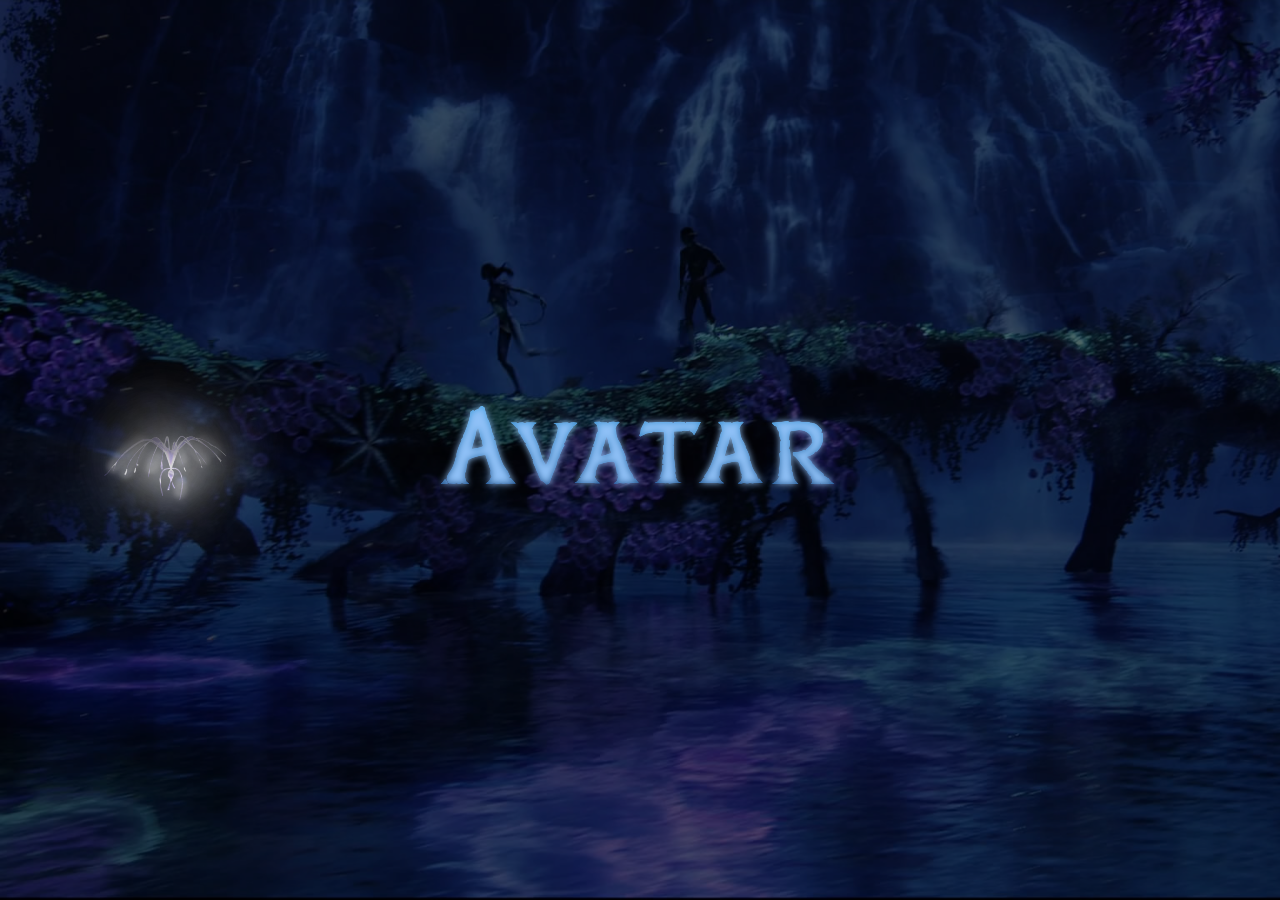
<file: index.html>
<!DOCTYPE html>
<html lang="en">

<head>
    <meta charset="UTF-8">
    <meta http-equiv="X-UA-Compatible" content="IE=edge">
    <meta name="viewport" content="width=device-width, initial-scale=1.0">
    <title>AvatarSite</title>
    <link rel="stylesheet" href="./style.css">
    <link rel="stylesheet" href="https://cdn.jsdelivr.net/npm/swiper@8/swiper-bundle.min.css" />
    <link rel="icon" href="./img/results/icon/3397485.png" >
    <script src="./libs/swiper/swiper-bundle.min.js" defer></script>
    <script src="./libs/particles/particles.js" defer></script>
</head>

<body>

    <div class="menu">
        <div class="container">
            <div class="back">
                <div class="main">
                    <div class="title-avatar">
                        Avatar
                        <div class="t-av">
                            Avatar
                        </div>
                    </div>
                </div>
            </div>
            <img class="spirit" src="./img2/2.png" alt="spirit">
        </div>
    </div>
    <h2 class="scroll-title">scroll through</h2>

    <div class="swiper slider">
        <div class="swiper-wrapper slider_wraper">
            <div class="swiper-slide slider__item">
                <div class="slider_layer" data-swiper-parallax="45%" style="background-image: url('./img/results/1/orig.jpg');">
                </div>
                <canvas class="particles slider_layer" data-swiper-parallax="40%" data-color="#BE9164"></canvas>              
                <div class="slider_layer" data-swiper-parallax="30%" style="background-image: url('./img/results/1/orig.png');">
                </div>
                <canvas class="particles slider_layer" data-swiper-parallax="20%" data-color="#BE9164"></canvas>    
            </div>

            <div class="swiper-slide slider__item">
                <div class="slider_layer" data-swiper-parallax="50%" style="background-image: url('./img/results/4/4.jpg');">
                </div>
                <canvas class="particles slider_layer" data-swiper-parallax="30%" data-color="#FF96F4"></canvas>
                <div class="slider_layer" data-swiper-parallax="35%" style="background-image: url('./img/results/4/3.png');">
                </div>
                <div class="slider_layer" data-swiper-parallax="25%" style="background-image: url('./img/results/4/2.png');">
                </div>
                <canvas class="particles slider_layer" data-swiper-parallax="20%" data-color="#FF96F4"></canvas>
                <div class="slider_layer" data-swiper-parallax="15%" style="background-image: url('./img/results/4/1.png');">
                </div>
            </div>
            <div class="swiper-slide slider__item">
                <div class="slider_layer" data-swiper-parallax="50%" style="background-image: url('./img/results/3/4.jpg');">
                </div>
                <canvas class="particles slider_layer" data-swiper-parallax="45%" data-color="#C2F1BE"></canvas>
                <div class="slider_layer" data-swiper-parallax="40%" style="background-image: url('./img/results/3/3.png');">
                </div>
                <div class="slider_layer" data-swiper-parallax="30%" style="background-image: url('./img/results/3/2.png');">
                </div>
                <canvas class="particles slider_layer" data-swiper-parallax="25%" data-color="#C2F1BE"></canvas>
                <div class="slider_layer" data-swiper-parallax="20%" style="background-image: url('./img/results/3/1.png');">
                </div>
            </div>
            <div class="swiper-slide slider__item">
                <div class="slider_layer" data-swiper-parallax="18%" style="background-image: url('./img/results/2/4.jpg');">
                </div>
                <canvas class="particles slider_layer" data-swiper-parallax="20%" data-color="#FF96F4"></canvas>
                <div class="slider_layer" data-swiper-parallax="22%" style="background-image: url('./img/results/2/3.png');">
                </div>
                <canvas class="particles slider_layer" data-swiper-parallax="25%" data-color="#FF96F4"></canvas>
                <div class="slider_layer" data-swiper-parallax="25%" style="background-image: url('./img/results/2/2.png');">
                </div>
                <div class="slider_layer" data-swiper-parallax="27%" style="background-image: url('./img/results/2/1.png');">
                </div>
            </div>

        </div>
    </div>
    <script src="./app.js" defer></script>
</body>

</html>
</file>
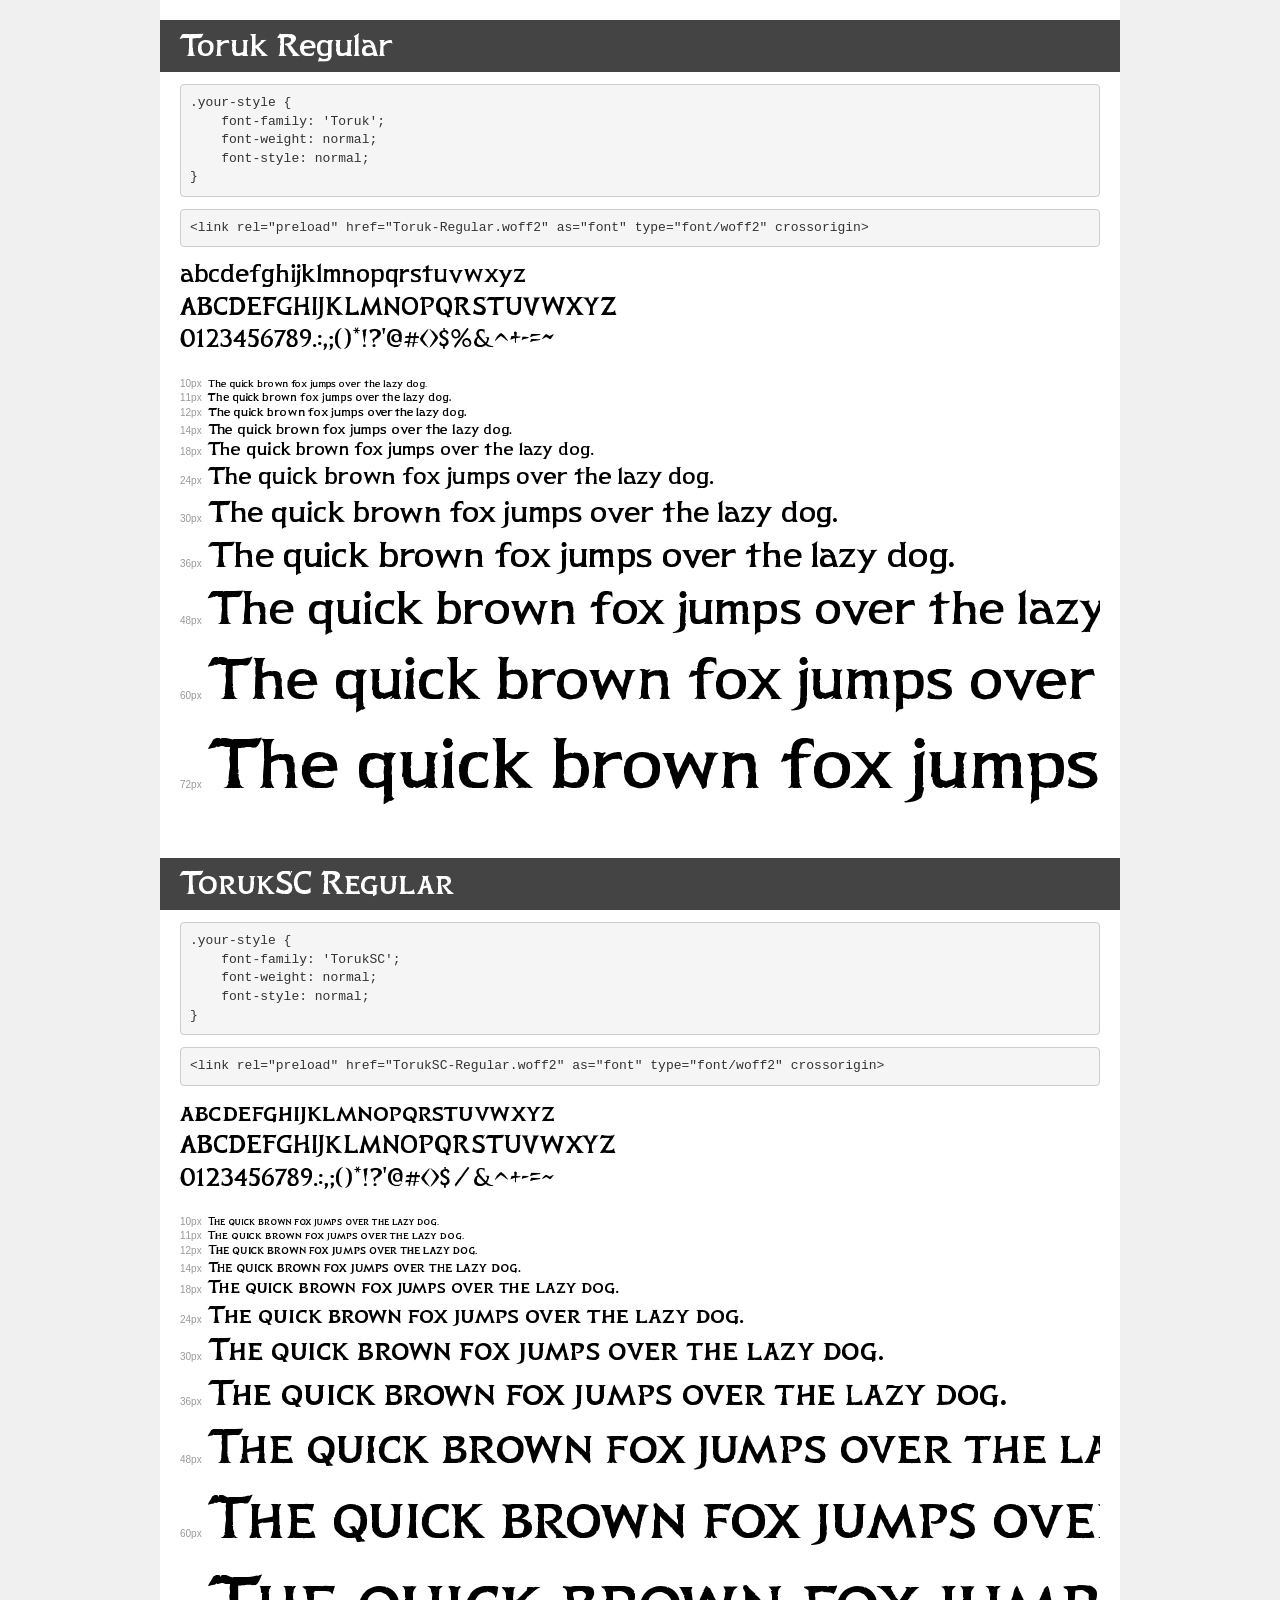
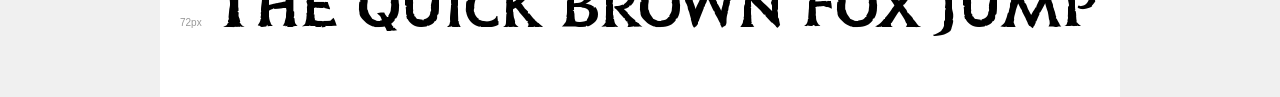
<file: font/demo.html>
<!DOCTYPE html>
<html lang="en">
<head>
    <meta charset="utf-8">
    <meta http-equiv="X-UA-Compatible" content="IE=edge">
    <meta name="viewport" content="width=device-width, initial-scale=1">
    <meta name="robots" content="noindex, noarchive">
    <meta name="format-detection" content="telephone=no">
    <title>Transfonter demo</title>
    <link href="stylesheet.css" rel="stylesheet">
    <style>
        /*
        http://meyerweb.com/eric/tools/css/reset/
        v2.0 | 20110126
        License: none (public domain)
        */
        html, body, div, span, applet, object, iframe,
        h1, h2, h3, h4, h5, h6, p, blockquote, pre,
        a, abbr, acronym, address, big, cite, code,
        del, dfn, em, img, ins, kbd, q, s, samp,
        small, strike, strong, sub, sup, tt, var,
        b, u, i, center,
        dl, dt, dd, ol, ul, li,
        fieldset, form, label, legend,
        table, caption, tbody, tfoot, thead, tr, th, td,
        article, aside, canvas, details, embed,
        figure, figcaption, footer, header, hgroup,
        menu, nav, output, ruby, section, summary,
        time, mark, audio, video {
            margin: 0;
            padding: 0;
            border: 0;
            font-size: 100%;
            font: inherit;
            vertical-align: baseline;
        }
        /* HTML5 display-role reset for older browsers */
        article, aside, details, figcaption, figure,
        footer, header, hgroup, menu, nav, section {
            display: block;
        }
        body {
            line-height: 1;
        }
        ol, ul {
            list-style: none;
        }
        blockquote, q {
            quotes: none;
        }
        blockquote:before, blockquote:after,
        q:before, q:after {
            content: '';
            content: none;
        }
        table {
            border-collapse: collapse;
            border-spacing: 0;
        }
        /* demo styles */
        body {
            background: #f0f0f0;
            color: #000;
        }
        .page {
            background: #fff;
            width: 920px;
            margin: 0 auto;
            padding: 20px 20px 0 20px;
            overflow: hidden;
        }
        .font-container {
            overflow-x: auto;
            overflow-y: hidden;
            margin-bottom: 40px;
            line-height: 1.3;
            white-space: nowrap;
            padding-bottom: 5px;
        }
        h1 {
            position: relative;
            background: #444;
            font-size: 32px;
            color: #fff;
            padding: 10px 20px;
            margin: 0 -20px 12px -20px;
        }
        .letters {
            font-size: 25px;
            margin-bottom: 20px;
        }
        .s10:before {
            content: '10px';
        }
        .s11:before {
            content: '11px';
        }
        .s12:before {
            content: '12px';
        }
        .s14:before {
            content: '14px';
        }
        .s18:before {
            content: '18px';
        }
        .s24:before {
            content: '24px';
        }
        .s30:before {
            content: '30px';
        }
        .s36:before {
            content: '36px';
        }
        .s48:before {
            content: '48px';
        }
        .s60:before {
            content: '60px';
        }
        .s72:before {
            content: '72px';
        }
        .s10:before, .s11:before, .s12:before, .s14:before,
        .s18:before, .s24:before, .s30:before, .s36:before,
        .s48:before, .s60:before, .s72:before {
            font-family: Arial, sans-serif;
            font-size: 10px;
            font-weight: normal;
            font-style: normal;
            color: #999;
            padding-right: 6px;
        }
        pre {
            display: block;
            padding: 9px;
            margin: 0 0 12px;
            font-family: Monaco, Menlo, Consolas, "Courier New", monospace;
            font-size: 13px;
            line-height: 1.428571429;
            color: #333;
            font-weight: normal;
            font-style: normal;
            background-color: #f5f5f5;
            border: 1px solid #ccc;
            overflow-x: auto;
            border-radius: 4px;
        }
        /* responsive */
        @media (max-width: 959px) {
            .page {
                width: auto;
                margin: 0;
            }
        }
    </style>
</head>
<body>
<div class="page">
    <div class="demo">
        <h1 style="font-family: 'Toruk'; font-weight: normal; font-style: normal;">Toruk Regular</h1>
        <pre title="Usage">.your-style {
    font-family: 'Toruk';
    font-weight: normal;
    font-style: normal;
}</pre>
        <pre title="Preload (optional)">
&lt;link rel=&quot;preload&quot; href=&quot;Toruk-Regular.woff2&quot; as=&quot;font&quot; type=&quot;font/woff2&quot; crossorigin&gt;</pre>
        <div class="font-container" style="font-family: 'Toruk'; font-weight: normal; font-style: normal;">
            <p class="letters">
                abcdefghijklmnopqrstuvwxyz<br>
ABCDEFGHIJKLMNOPQRSTUVWXYZ<br>
                0123456789.:,;()*!?'@#&lt;&gt;$%&^+-=~
            </p>
            <p class="s10" style="font-size: 10px;">The quick brown fox jumps over the lazy dog.</p>
            <p class="s11" style="font-size: 11px;">The quick brown fox jumps over the lazy dog.</p>
            <p class="s12" style="font-size: 12px;">The quick brown fox jumps over the lazy dog.</p>
            <p class="s14" style="font-size: 14px;">The quick brown fox jumps over the lazy dog.</p>
            <p class="s18" style="font-size: 18px;">The quick brown fox jumps over the lazy dog.</p>
            <p class="s24" style="font-size: 24px;">The quick brown fox jumps over the lazy dog.</p>
            <p class="s30" style="font-size: 30px;">The quick brown fox jumps over the lazy dog.</p>
            <p class="s36" style="font-size: 36px;">The quick brown fox jumps over the lazy dog.</p>
            <p class="s48" style="font-size: 48px;">The quick brown fox jumps over the lazy dog.</p>
            <p class="s60" style="font-size: 60px;">The quick brown fox jumps over the lazy dog.</p>
            <p class="s72" style="font-size: 72px;">The quick brown fox jumps over the lazy dog.</p>
        </div>
    </div>

    <div class="demo">
        <h1 style="font-family: 'TorukSC'; font-weight: normal; font-style: normal;">TorukSC Regular</h1>
        <pre title="Usage">.your-style {
    font-family: 'TorukSC';
    font-weight: normal;
    font-style: normal;
}</pre>
        <pre title="Preload (optional)">
&lt;link rel=&quot;preload&quot; href=&quot;TorukSC-Regular.woff2&quot; as=&quot;font&quot; type=&quot;font/woff2&quot; crossorigin&gt;</pre>
        <div class="font-container" style="font-family: 'TorukSC'; font-weight: normal; font-style: normal;">
            <p class="letters">
                abcdefghijklmnopqrstuvwxyz<br>
ABCDEFGHIJKLMNOPQRSTUVWXYZ<br>
                0123456789.:,;()*!?'@#&lt;&gt;$%&^+-=~
            </p>
            <p class="s10" style="font-size: 10px;">The quick brown fox jumps over the lazy dog.</p>
            <p class="s11" style="font-size: 11px;">The quick brown fox jumps over the lazy dog.</p>
            <p class="s12" style="font-size: 12px;">The quick brown fox jumps over the lazy dog.</p>
            <p class="s14" style="font-size: 14px;">The quick brown fox jumps over the lazy dog.</p>
            <p class="s18" style="font-size: 18px;">The quick brown fox jumps over the lazy dog.</p>
            <p class="s24" style="font-size: 24px;">The quick brown fox jumps over the lazy dog.</p>
            <p class="s30" style="font-size: 30px;">The quick brown fox jumps over the lazy dog.</p>
            <p class="s36" style="font-size: 36px;">The quick brown fox jumps over the lazy dog.</p>
            <p class="s48" style="font-size: 48px;">The quick brown fox jumps over the lazy dog.</p>
            <p class="s60" style="font-size: 60px;">The quick brown fox jumps over the lazy dog.</p>
            <p class="s72" style="font-size: 72px;">The quick brown fox jumps over the lazy dog.</p>
        </div>
    </div>

</div>
</body>
</html>
</file>
<file: style.css>
* {
    margin: 0;
    padding: 0;
    box-sizing: border-box;
}

:root {
    --transition: 3s cubic-bezier(0.5, 0.3, 0.2, 0.3);
    --index: calc(1vw + 1vh);
}

html,
body {
    height: 100%;
    background-color: black;
}

@font-face {
    font-family: avatar1;
    src: url('./font/Toruk-Regular.woff2');
}

@font-face {
    font-family: avatar2;
    src: url('./font/TorukSC-Regular.woff2');
}

.scroll-title {
    font-family: avatar2;
    font-size: calc(var(--index) * 2);
    background-image: linear-gradient(0deg, #cd4610, #fbff85);
    -webkit-background-clip: text;
    -webkit-text-fill-color: transparent;
    position: absolute;
    z-index: 10;
    top: 2%;
    left: 38%;
    opacity: .8;
    visibility: hidden;
    
}

.back {
    inset: 0;
    z-index: 5;
    position: absolute;
    background-color: rgba(0, 0, 0, .6);
}

.container {
    height: 100%;
    background-image: url('./img2/642155.jpg');
    background-position: center;
    background-size: cover;
    position: relative;
    opacity: 1;
    overflow: hidden;
}

.menu {
    position: absolute;
    inset: 0;
    overflow: hidden;
    visibility: visible;
    transition: auto 2s;
}

.main {
    height: 100%;
    display: flex;
    align-items: center;
    justify-content: center;
}

.title-avatar {
    font-family: avatar2;
    font-size: calc(var(--index) * 5);
    letter-spacing: 7px;
    background-image: linear-gradient(0deg, #105ecd, #85ceff);
    -webkit-background-clip: text;
    -webkit-text-fill-color: transparent;
    will-change: auto;
    transition: auto 2s;
    position: relative;
}

.t-av {
    position: absolute;
    top: 0;
    z-index: 15;
    background-image: linear-gradient(0deg, #183d71, #48acef);
    -webkit-background-clip: text;
    -webkit-text-fill-color: transparent;
    text-shadow: 0px 0px 7px #90c1f7;
    will-change: auto;
    transition: auto 2s;
}

.t-av:hover {
    text-shadow: 0px 0px 100px #97c7f9;
}

.spirit {
    position: absolute;
    z-index: 10;
    width: calc(var(--index) * 23);
    top:0px;
    transition: 1s cubic-bezier(0.5, 0.4, 0.3, 0.4);
}


.swiper {
    visibility: hidden;
    transition: auto 2s;
}

.hidvis {
    visibility: visible;
}
.hidvis2 {
    visibility: hidden;
}

.slider {
    height: 100%;
}

.slider_layer {
    position: absolute;
    inset: 0;
    background-size: cover;
    will-change: transform;
    background-position: center;
    transition: var(--transition) !important;
}

.slider_layer::before {
    content: "";
    position: absolute;
    inset: 0;
    z-index: 1;
    box-shadow: inset 0 0 250px rgb(0 0 0 / .3)
}

.slider__item {
    overflow: hidden;
}

.slider_wrapper {
    will-change: transform;
    transform-style: preserve-3d;
    transition: var(--transition) !important;
}
</file>
<file: font/stylesheet.css>
@font-face {
    font-family: 'Toruk';
    src: url('Toruk-Regular.eot');
    src: local('Toruk Regular'), local('Toruk-Regular'),
        url('Toruk-Regular.eot?#iefix') format('embedded-opentype'),
        url('Toruk-Regular.woff2') format('woff2'),
        url('Toruk-Regular.woff') format('woff'),
        url('Toruk-Regular.ttf') format('truetype');
    font-weight: normal;
    font-style: normal;
    font-display: swap;
}

@font-face {
    font-family: 'TorukSC';
    src: url('TorukSC-Regular.eot');
    src: local('TorukSC Regular'), local('TorukSC-Regular'),
        url('TorukSC-Regular.eot?#iefix') format('embedded-opentype'),
        url('TorukSC-Regular.woff2') format('woff2'),
        url('TorukSC-Regular.woff') format('woff'),
        url('TorukSC-Regular.ttf') format('truetype');
    font-weight: normal;
    font-style: normal;
    font-display: swap;
}
</file>
